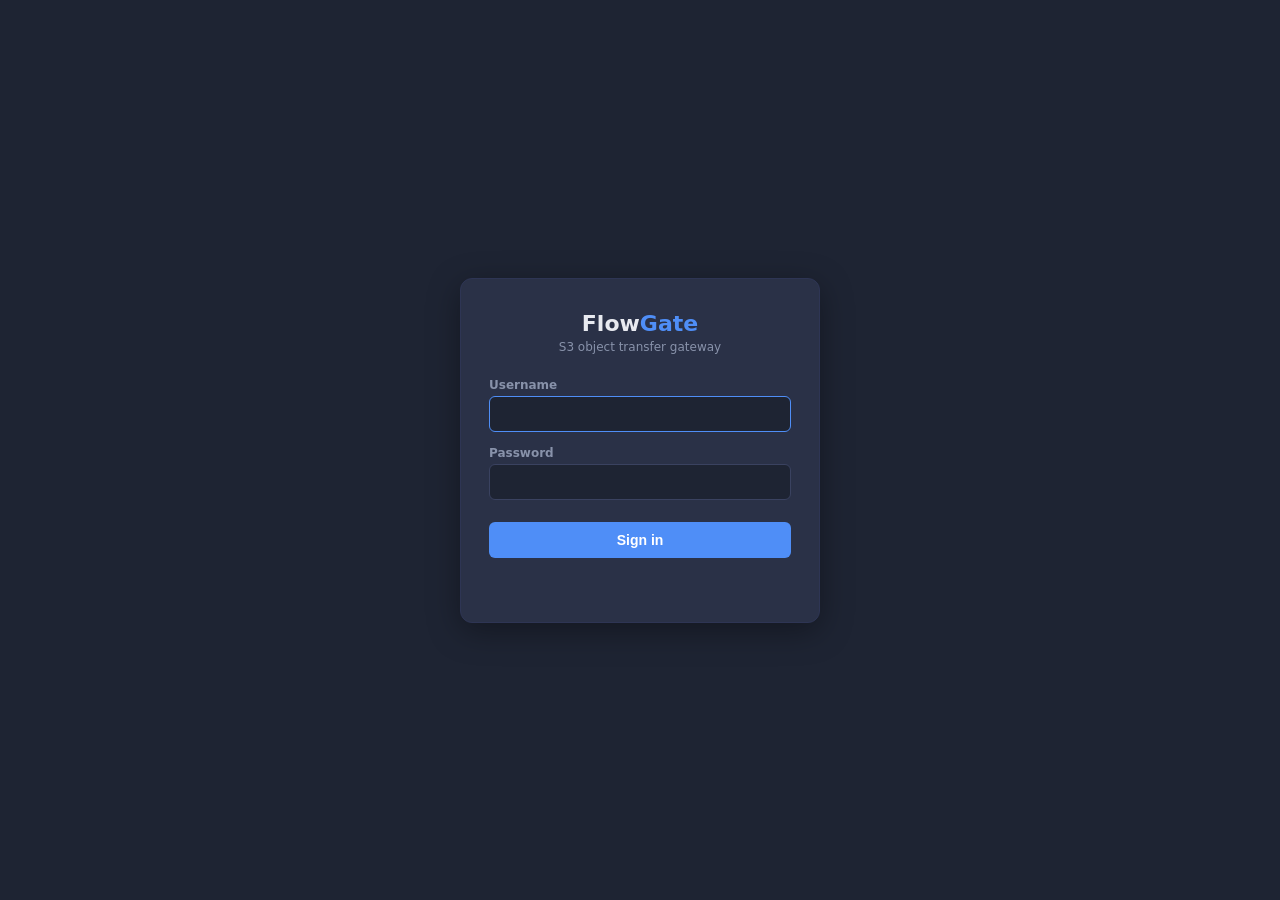
<file: web/assets/login.html>
<!DOCTYPE html>
<html lang="en">
<head>
  <meta charset="UTF-8" />
  <meta name="viewport" content="width=device-width, initial-scale=1.0" />
  <title>FlowGate — Sign in</title>
  <style>
    *, *::before, *::after { box-sizing: border-box; margin: 0; padding: 0; }
    body {
      font-family: system-ui, -apple-system, sans-serif;
      min-height: 100vh;
      display: flex;
      align-items: center;
      justify-content: center;
      background: #1e2433;
      color: #e8eaf0;
    }
    .login-card {
      width: 360px;
      max-width: 92vw;
      background: #2a3147;
      border: 1px solid #2e3554;
      border-radius: 12px;
      padding: 32px 28px;
      box-shadow: 0 8px 32px rgba(0,0,0,.35);
    }
    .login-logo { font-size: 22px; font-weight: 700; text-align: center; }
    .login-logo span { color: #4f8ef7; }
    .login-tagline {
      text-align: center; font-size: 12px; color: #8892aa;
      margin: 4px 0 24px;
    }
    label {
      display: block; font-size: 12px; font-weight: 600;
      color: #8892aa; margin: 14px 0 4px;
    }
    input {
      width: 100%; padding: 9px 11px;
      border: 1px solid #3a4260; border-radius: 6px;
      background: #1e2433; color: #e8eaf0; font-size: 14px;
    }
    input:focus { outline: none; border-color: #4f8ef7; }
    button {
      width: 100%; margin-top: 22px; padding: 10px;
      background: #4f8ef7; border: none; border-radius: 6px;
      color: #fff; font-size: 14px; font-weight: 600; cursor: pointer;
    }
    button:hover { opacity: .9; }
    button:disabled { opacity: .5; cursor: default; }
    #error {
      margin-top: 14px; font-size: 13px; color: #ff8080;
      text-align: center; min-height: 18px;
    }
  </style>
</head>
<body>
  <form class="login-card" id="login-form">
    <div class="login-logo">Flow<span>Gate</span></div>
    <div class="login-tagline">S3 object transfer gateway</div>
    <label for="username">Username</label>
    <input id="username" autocomplete="username" autofocus />
    <label for="password">Password</label>
    <input id="password" type="password" autocomplete="current-password" />
    <button type="submit" id="btn-login">Sign in</button>
    <div id="error"></div>
  </form>
  <script>
    'use strict';
    document.getElementById('login-form').addEventListener('submit', async (e) => {
      e.preventDefault();
      const btn = document.getElementById('btn-login');
      const errEl = document.getElementById('error');
      errEl.textContent = '';
      btn.disabled = true;
      try {
        const res = await fetch('/api/auth/login', {
          method: 'POST',
          headers: { 'Content-Type': 'application/json' },
          body: JSON.stringify({
            username: document.getElementById('username').value.trim(),
            password: document.getElementById('password').value,
          }),
        });
        if (!res.ok) {
          errEl.textContent = res.status === 401
            ? 'Invalid username or password'
            : 'Login failed (' + res.status + ')';
          return;
        }
        location.href = '/';
      } catch {
        errEl.textContent = 'Cannot reach the server';
      } finally {
        btn.disabled = false;
      }
    });
  </script>
</body>
</html>
</file>
